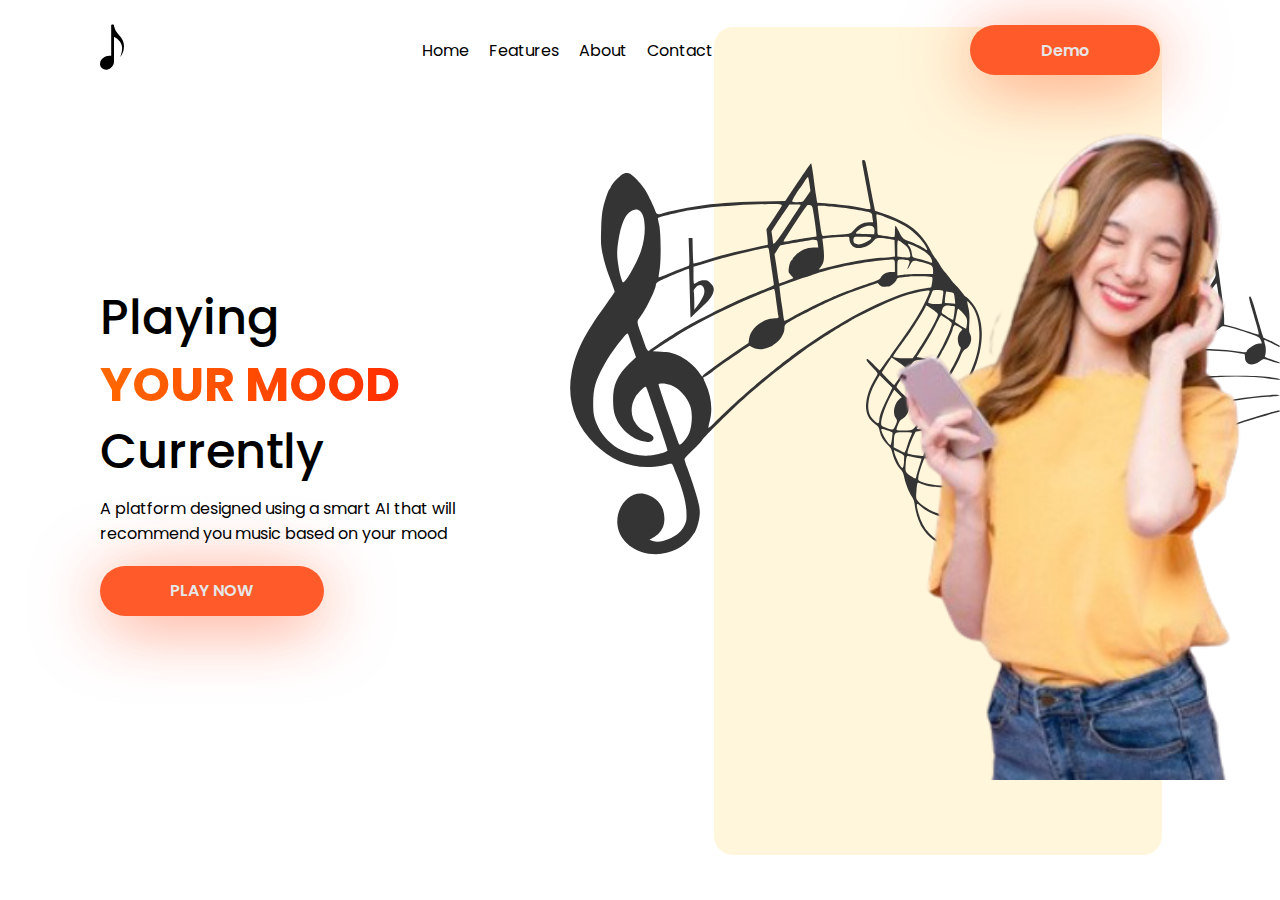
<file: index.html>
<!DOCTYPE html>
<html lang="en">
<head>
    <meta charset="UTF-8">
    <meta http-equiv="X-UA-Compatible" content="IE=edge">
    <meta name="viewport" content="width=device-width, initial-scale=1">
    <title>AI Music Webapp</title>
    <link rel="stylesheet" href="./css/main.css">
</head>
<body>
    <header>
        <nav>
            <li><a href="#" class="logo">
                <svg width="24" height="54" viewBox="0 0 32 62" fill="none" xmlns="http://www.w3.org/2000/svg">
                    <path d="M14.9036 3.61076V42.8008C14.9036 42.8008 13.8436 42.7008 13.0636 42.7008C7.1336 42.3408 0.653597 46.7008 0.0635965 52.9108C-0.636403 57.9108 4.57359 61.9608 9.22359 61.1908C15.0536 60.5208 19.4536 54.6108 18.6536 48.7008C18.6536 38.3608 18.6536 28.0108 18.6536 17.7008C19.0536 17.2408 19.8636 18.2208 20.2836 18.2708C24.9936 21.0708 29.1636 25.7008 29.4436 31.4608C29.7536 35.9608 28.4436 40.3708 26.8736 44.5408C31.9836 38.2208 33.6136 28.9908 30.0636 21.5408C28.2536 17.2008 24.1536 14.5408 21.8636 10.5408C20.11 7.84355 18.9667 4.79586 18.5136 1.61076C18.1836 0.95076 17.3536 0.870761 16.7036 0.870761C14.6336 0.840761 14.9036 2.19076 14.9036 3.61076Z" fill="black"/>
                    </svg>                    
            </a></li>

            <ul>
                <li><a href="#" class="links">Home</a></li>
                <li><a href="#" class="links">Features</a></li>
                <li><a href="#" class="links">About</a></li>
                <li><a href="#" class="links">Contact</a></li>
            </ul>

            <li><a href="./demo/index.html" class="btn btn-primary">Demo</a></li>
        </nav>
    </header>

    <section class="hero">
        <div class="box"></div>
        <div class="row">
            <div class="left">
                <h1 class="title">Playing <span class="text-gradient">YOUR MOOD</span> Currently</h1>
                <p class="subtext">A platform designed using a smart AI that will recommend you music based on your mood</p>
                <a href="./demo/index.html" class="btn btn-primary">PLAY NOW</a>
            </div>
            
            <div class="right">
                <img src="./Images/Musical-Notes.svg" alt="" class="bg">
                <img src="./Images/image-removebg-preview.png" alt="Hero Image" class="hero-img">
            </div>
        </div>
    </section>
    <!-- <script src="./index.js"></script> -->
</body>
</html>
</file>
<file: css/main.css>
@import url("https://fonts.googleapis.com/css2?family=Poppins:wght@100;200;300;400;500;600;700;800;900&display=swap");
*,
*::after,
*::before {
  box-sizing: border-box;
}

html,
body {
  margin: 0;
  padding: 0;
  width: 100%;
  font-family: "Poppins", sans-serif;
}

body {
  overflow: hidden;
}

.btn {
  border-radius: 32px;
}
.btn-primary {
  background: #FF5A29;
  color: #e6e6e6;
  font-weight: 600;
  box-shadow: 0px 9px 69px -2px rgba(255, 58, 0, 0.56);
  padding: 0.8em 4.4em;
  text-decoration: none;
  display: block;
  height: max-content;
  width: max-content;
}

header {
  height: 10vh;
  padding: 10px 100px 0px;
}

nav {
  height: 100%;
  width: 100%;
  display: flex;
  align-items: center;
  justify-content: space-between;
  list-style: none;
}
nav ul {
  display: flex;
  list-style: none;
}
nav li {
  margin-right: 20px;
}
nav a {
  color: #000000;
  text-decoration: none;
}

.hero {
  height: 80vh;
  width: 100%;
  display: grid;
  align-items: center;
  padding: 0px 100px 0px;
}
.hero .row {
  display: flex;
  align-items: center;
}
.hero .row .left {
  width: 50%;
}
.hero .row .left .title {
  font-weight: 500;
  font-size: 3em;
  width: 300px;
  line-height: 1.4em;
  margin: 0;
  margin-bottom: 10px;
}
.hero .row .left .subtext {
  margin: 0;
  margin-bottom: 20px;
  width: 400px;
}
.hero .row .left .text-gradient {
  background: linear-gradient(91.03deg, #FE6801 0.73%, #FF2F00 98.27%);
  -webkit-background-clip: text;
  color: transparent;
  font-weight: 700;
}
.hero .row .right {
  padding-left: 5em;
}
.hero .row .right .hero-img {
  width: 1000px;
}
.hero .row .right .bg {
  position: absolute;
  z-index: -1;
  right: 0;
  top: 10em;
  width: 710px;
}
.hero .box {
  position: absolute;
  top: 3%;
  bottom: 20%;
  right: 7.4em;
  height: 92vh;
  width: 35vw;
  z-index: -2;
  background: #FFF6DB;
  border-radius: 19px;
}

/*# sourceMappingURL=main.css.map */
</file>
